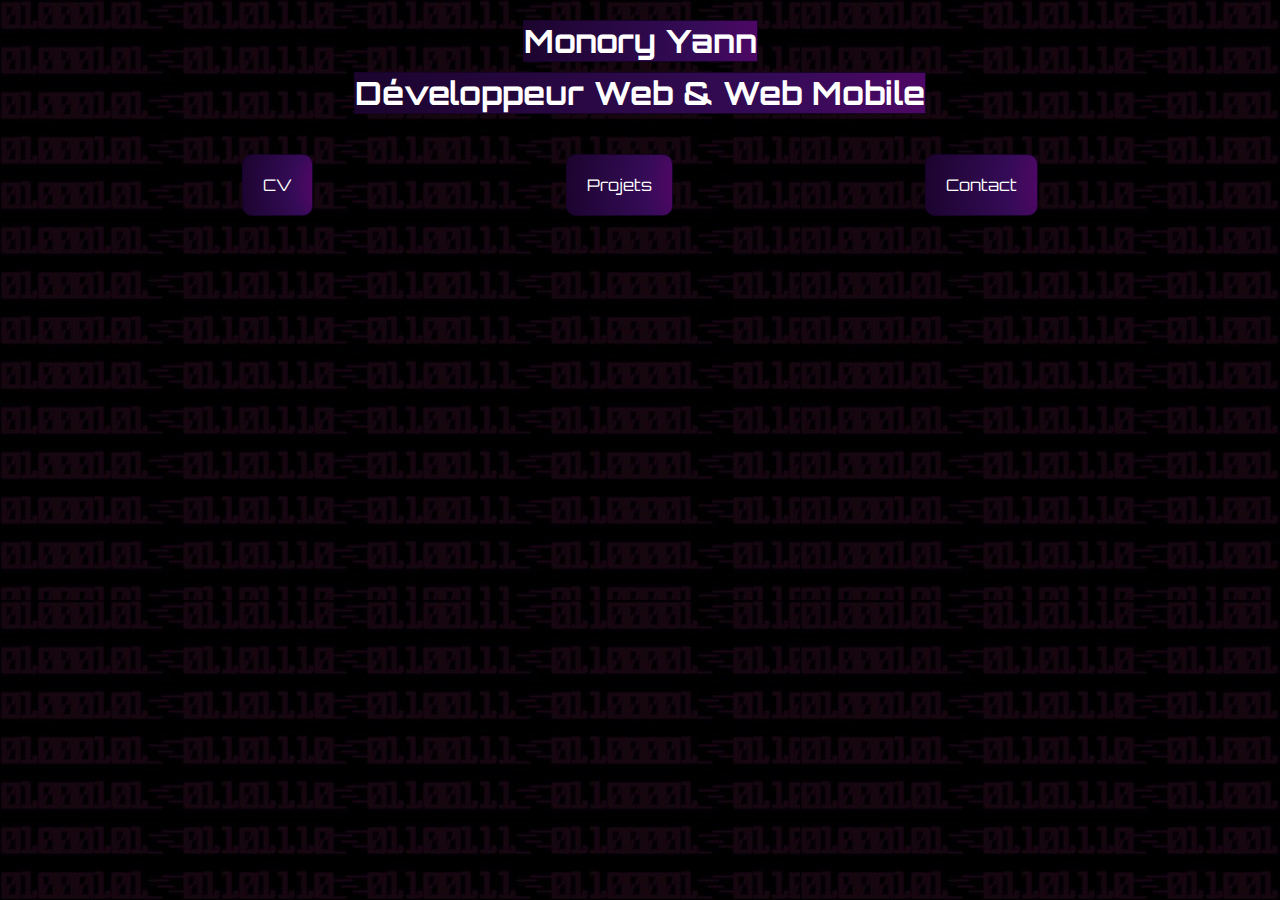
<file: index.html>
<!DOCTYPE html>
<html lang="fr">

<head>
    <meta charset="UTF-8">
    <meta name="viewport" content="width=device-width, initial-scale=1.0">
    <link rel="stylesheet" href="style.css">
    <link rel="preconnect" href="https://fonts.googleapis.com">
    <link rel="preconnect" href="https://fonts.gstatic.com" crossorigin>
    <link
        href="https://fonts.googleapis.com/css2?family=Orbitron:wght@400..900&family=Oswald:wght@200..700&display=swap"
        rel="stylesheet">
    <link rel="icon" href="assets/avatar.jpg">


    <title>Portfolio Monory Yann</title>
</head>


<div id="cursor-trail"></div>




<body>
    <header>
        <h1>Monory Yann</h1>
        <h2>Développeur Web & Web Mobile</h2>
    </header>
    <main>
        <div class="liens">
            <ul>
                <a href="https://mcfourstrings.github.io/CV-Yann-Monory/" target="_blank">
                    <li>CV</li>
                </a>
                <a href="projets.html" >
                    <li>Projets</li>
                </a>
                <a href="contact.html" >
                    <li>Contact</li>
                </a>
            </ul>
        </div>
    </main>





  


</body>


</html>
</file>
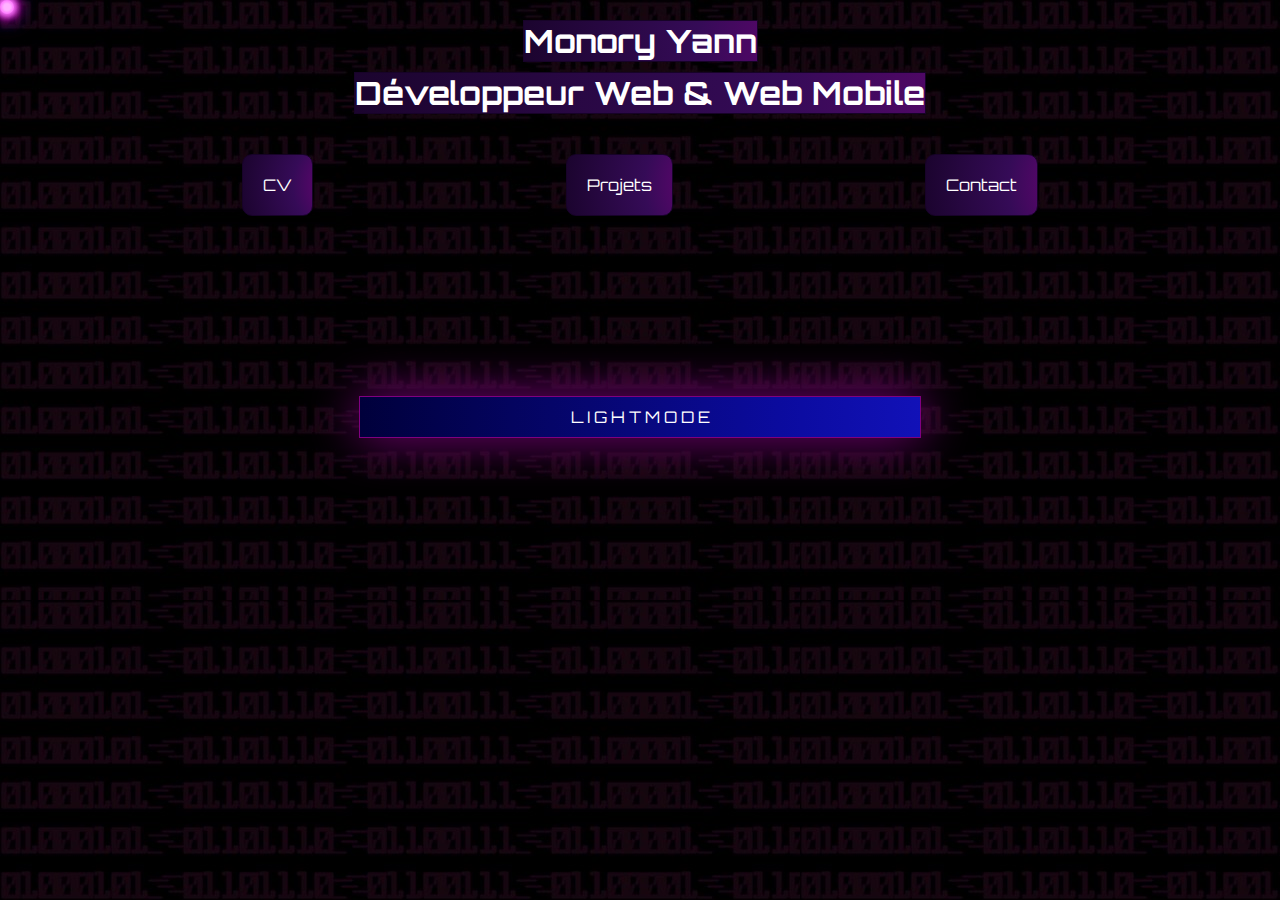
<file: Portfolio/index.html>
<!DOCTYPE html>
<html lang="fr">

<head>
    <meta charset="UTF-8">
    <meta name="viewport" content="width=device-width, initial-scale=1.0">
    <link rel="stylesheet" href="style.css">
    <link rel="preconnect" href="https://fonts.googleapis.com">
    <link rel="preconnect" href="https://fonts.gstatic.com" crossorigin>
    <link
        href="https://fonts.googleapis.com/css2?family=Orbitron:wght@400..900&family=Oswald:wght@200..700&display=swap"
        rel="stylesheet">

    <title>Portfolio Monory Yann</title>
</head>


<div id="cursor-trail"></div>

<script>
    const container = document.getElementById("cursor-trail");

    const DOTS = 12; // longueur de la traînée
    const dots = [];

    for (let i = 0; i < DOTS; i++) {
        const dot = document.createElement("div");
        dot.className = "trail-dot";
        container.appendChild(dot);
        dots.push({ el: dot, x: 0, y: 0 });
    }

    let mouseX = 0;
    let mouseY = 0;

    document.addEventListener("mousemove", (e) => {
        mouseX = e.clientX;
        mouseY = e.clientY;
    });

    function animate() {
        let x = mouseX;
        let y = mouseY;

        dots.forEach((dot, index) => {
            dot.x += (x - dot.x) * 0.35;
            dot.y += (y - dot.y) * 0.35;

            dot.el.style.transform = `translate(${dot.x}px, ${dot.y}px) scale(${1 - index * 0.05})`;
            dot.el.style.opacity = `${1 - index * 0.07}`;

            x = dot.x;
            y = dot.y;
        });

        requestAnimationFrame(animate);
    }

    animate();
</script>


<body>
    <header>
        <h1>Monory Yann</h1>
        <h2>Développeur Web & Web Mobile</h2>
    </header>
    <main>
        <div class="liens">
            <ul>
                <a href="https://mcfourstrings.github.io/CV-Monory-Yann/" target="_blank">
                    <li>CV</li>
                </a>
                <a href="projets.html" target="_blank">
                    <li>Projets</li>
                </a>
                <a href="contact.html" target="_blank">
                    <li>Contact</li>
                </a>
            </ul>
        </div>
    </main>
    <div id="magic">


        <div class="magiczone" id="toggleTheme">
            <p>L I G H T M O D E</p>

        </div>


    </div>




    <script>

        const toggle = document.getElementById("toggleTheme");
        const body = document.body;
        const magicZone = toggle;

        function updateButtonText() {
            const text = magicZone.querySelector("p");
            if (body.classList.contains("bodylight")) {
                text.textContent = "D A R K  M O D E";
            } else {
                text.textContent = "L I G H T  M O D E";
            }
        }


        toggle.addEventListener("click", () => {

            body.classList.toggle("bodylight");
            magicZone.classList.toggle("magiczonelight");
            document.querySelectorAll("h1, h2").forEach(el => {
                el.classList.toggle("titreslight");
            });
            document.querySelectorAll(".trail-dot ").forEach(el => {
                el.classList.toggle("trail-dotlight");
            });
            document.querySelectorAll("*").forEach(el => {
                el.classList.toggle("lightCursor");
            });

            document.querySelectorAll("ul").forEach(el => {
                el.classList.toggle("lightlink");
            });

            updateButtonText();
        });


        document.addEventListener("DOMContentLoaded", updateButtonText);
    </script>



</body>

</html>
</file>
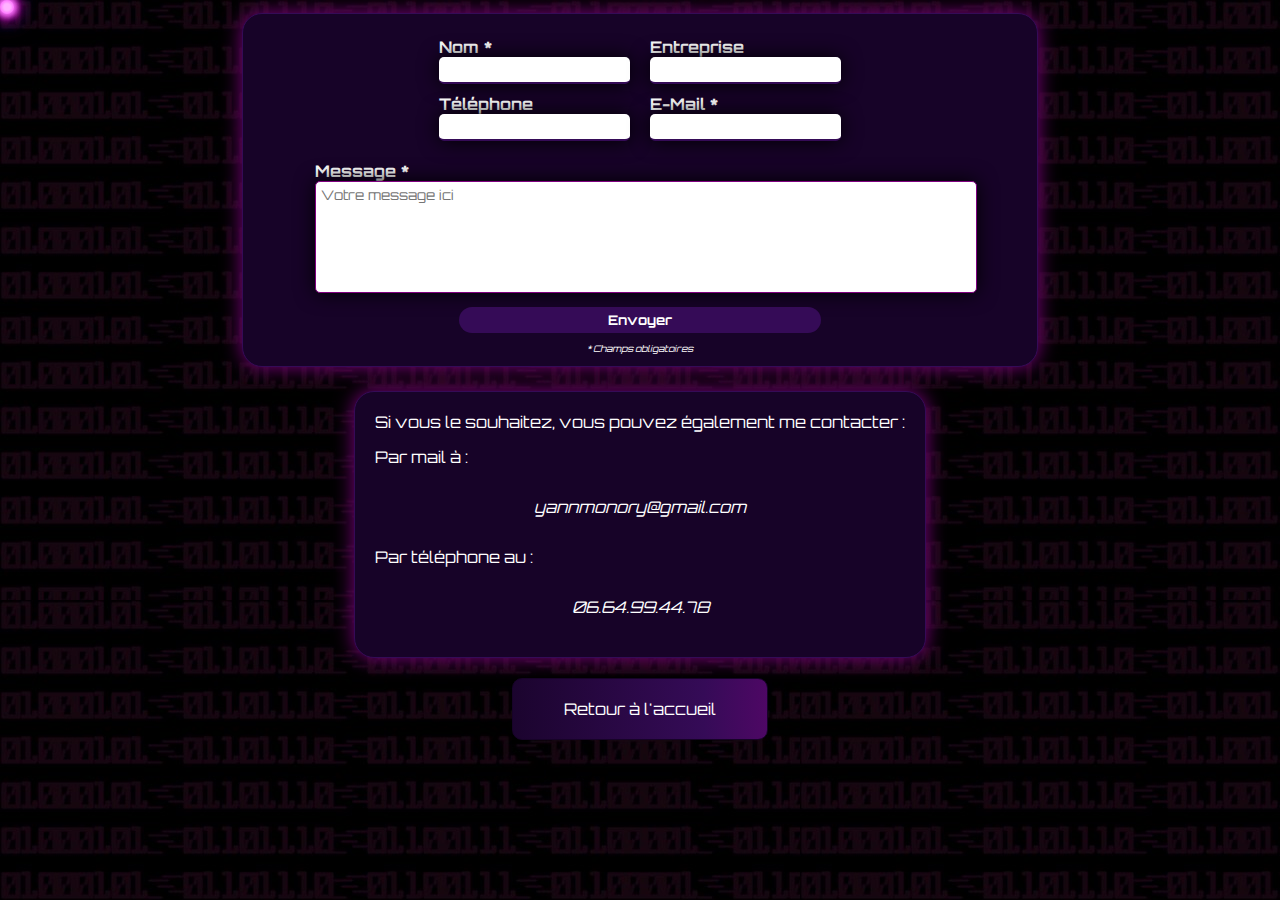
<file: contact.html>
<!DOCTYPE html>
<html lang="fr">

<head>
    <meta charset="UTF-8">
    <meta name="viewport" content="width=device-width, initial-scale=1.0">
    <link rel="stylesheet" href="style.css">
    <link rel="preconnect" href="https://fonts.googleapis.com">
    <link rel="preconnect" href="https://fonts.gstatic.com" crossorigin>
    <link
        href="https://fonts.googleapis.com/css2?family=Orbitron:wght@400..900&family=Oswald:wght@200..700&display=swap"
        rel="stylesheet">

    <title>Contact Monory Yann</title>
</head>
<div id="cursor-trail"></div>

<script>
    const container = document.getElementById("cursor-trail");

    const DOTS = 12; // longueur de la traînée
    const dots = [];

    for (let i = 0; i < DOTS; i++) {
        const dot = document.createElement("div");
        dot.className = "trail-dot";
        container.appendChild(dot);
        dots.push({ el: dot, x: 0, y: 0 });
    }

    let mouseX = 0;
    let mouseY = 0;

    document.addEventListener("mousemove", (e) => {
        mouseX = e.clientX;
        mouseY = e.clientY;
    });

    function animate() {
        let x = mouseX;
        let y = mouseY;

        dots.forEach((dot, index) => {
            dot.x += (x - dot.x) * 0.35;
            dot.y += (y - dot.y) * 0.35;

            dot.el.style.transform = `translate(${dot.x}px, ${dot.y}px) scale(${1 - index * 0.05})`;
            dot.el.style.opacity = `${1 - index * 0.07}`;

            x = dot.x;
            y = dot.y;
        });

        requestAnimationFrame(animate);
    }

    animate();
</script>

<body>
    <div id="ongletContact">
        <div id="contact">
 <form action="https://formspree.io/f/xdalalrb" method="POST">
            <div class="nomTel">
                <p>
                    <legend>Nom *</legend>
                    <input type="text" id="nom" name="nom" aria-required="true" minlength="1" autocomplete="name" required>
                </p>
                <p>
                    <legend>Téléphone</legend>
                    <input type="tel" id="tel" name="tel" maxlength="10" minlength="10" autocomplete="tel">
                </p>

            </div>
            <div class="Mailentreprise">
                <p>
                    <legend>Entreprise</legend>
                    <input type="text" id="Entreprise" name="Entreprise" aria-required="true" minlength="1"  autocomplete="organization">
                </p>
                <p>
                    <legend>E-Mail *</legend>
                    <input type="email" id="mail" name="mail" aria-required="true" autocomplete="email" required>
                </p>
            </div>
            <div class="message">
                <legend>Message *</legend>
                <textarea name="message" required minlength="1" maxlength="250" placeholder="Votre message ici" required></textarea>
            </div>

            <button type="submit">Envoyer</button>

 </form>
            <p class="champsObligatoires">* Champs obligatoires</p>
        </div>

        <div id="contactinfo">
            <p>Si vous le souhaitez, vous pouvez également me contacter :</p>
            <ul>
                <li>Par mail à :</li>
                <a class="liencontact" href="mailto:yannmonory@gmail.com">yannmonory@gmail.com</a>
                <li>Par téléphone au :</li>
                <a class="liencontact" href="tel:0664994478">06.64.99.44.78</a>
            </ul>
        </div>
    </div>

    <footer>
    <div class="retourAccueil">
      <a href="index.html">Retour à l'accueil</a>
    </div>
  </footer>
</body>


</html>
</file>
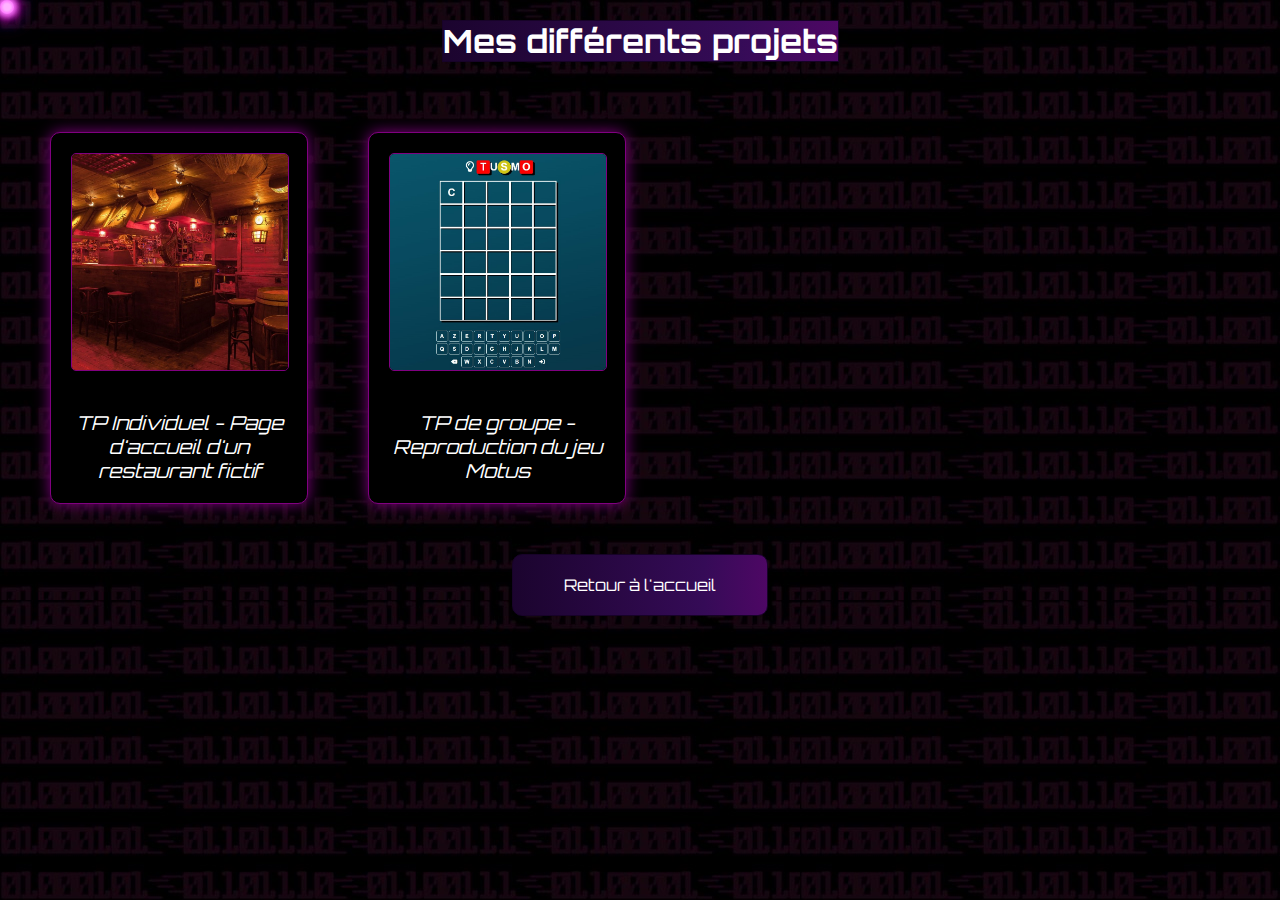
<file: projets.html>
<!DOCTYPE html>
<html lang="fr">

<head>
    <meta charset="UTF-8">
    <meta name="viewport" content="width=device-width, initial-scale=1.0">
    <link rel="stylesheet" href="style.css">
    <link rel="preconnect" href="https://fonts.googleapis.com">
    <link rel="preconnect" href="https://fonts.gstatic.com" crossorigin>
    <link
        href="https://fonts.googleapis.com/css2?family=Orbitron:wght@400..900&family=Oswald:wght@200..700&display=swap"
        rel="stylesheet">
    <link rel="icon" href="assets/avatar.jpg">


    <title>Projets Monory Yann</title>
</head>
<div id="cursor-trail"></div>

<script>
  const container = document.getElementById("cursor-trail");

  const DOTS = 12; // longueur de la traînée
  const dots = [];

  for (let i = 0; i < DOTS; i++) {
    const dot = document.createElement("div");
    dot.className = "trail-dot";
    container.appendChild(dot);
    dots.push({ el: dot, x: 0, y: 0 });
  }

  let mouseX = 0;
  let mouseY = 0;

  document.addEventListener("mousemove", (e) => {
    mouseX = e.clientX;
    mouseY = e.clientY;
  });

  function animate() {
    let x = mouseX;
    let y = mouseY;

    dots.forEach((dot, index) => {
      dot.x += (x - dot.x) * 0.35;
      dot.y += (y - dot.y) * 0.35;

      dot.el.style.transform = `translate(${dot.x}px, ${dot.y}px) scale(${1 - index * 0.05})`;
      dot.el.style.opacity = `${1 - index * 0.07}`;

      x = dot.x;
      y = dot.y;
    });

    requestAnimationFrame(animate);
  }

  animate();
</script>
<body>
    <header>
        <h1>Mes différents projets</h1>
    </header>

    <div id="cartesProjets">
        <div class="projets">
            <a href="https://mcfourstrings.github.io/Restaurant-Fictif/" target="_blank"><img
                    src="assets/taverne-pirate.jpg" alt="taverne pirate"> </a>
            <p><a href="https://mcfourstrings.github.io/Restaurant-Fictif/" target="_blank">TP Individuel - Page d'accueil d'un
                    restaurant fictif</a></p>
        </div>
         <div class="projets">
      <a href="https://nico59710.github.io/TUSMO/" target="_blank"><img src="assets/Tusmo.jpg" alt="Aperçu Tusmo"> </a>
      <p><a href="https://nico59710.github.io/TUSMO/" target="_blank">TP de groupe - Reproduction du jeu Motus</a></p>
    </div>







    </div>

<footer>
    <div class="retourAccueil">
      <a href="index.html">Retour à l'accueil</a>
    </div>
  </footer>
</body>






</html>
</file>
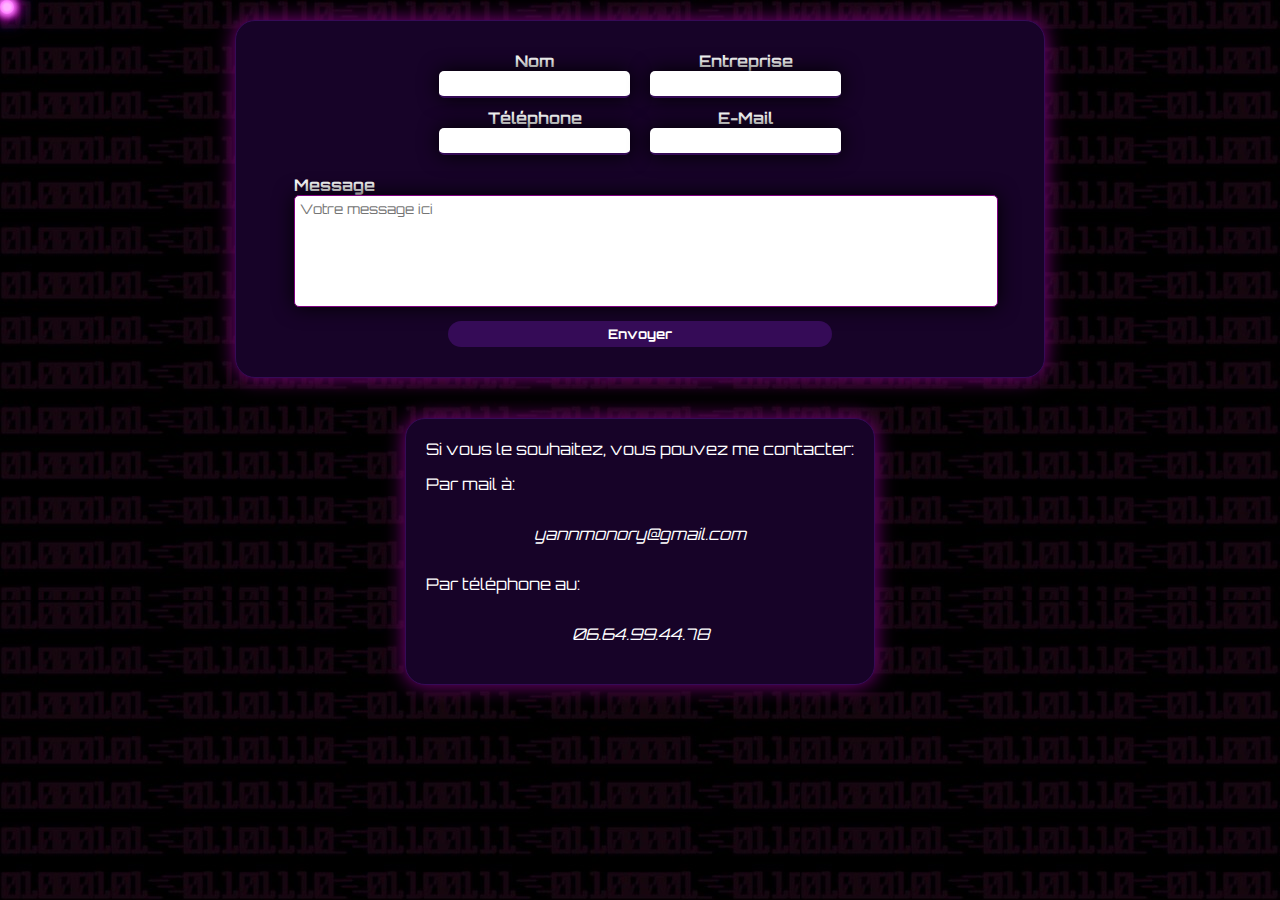
<file: Portfolio/contact.html>
<!DOCTYPE html>
<html lang="fr">

<head>
    <meta charset="UTF-8">
    <meta name="viewport" content="width=device-width, initial-scale=1.0">
    <link rel="stylesheet" href="style.css">
    <link rel="preconnect" href="https://fonts.googleapis.com">
    <link rel="preconnect" href="https://fonts.gstatic.com" crossorigin>
    <link
        href="https://fonts.googleapis.com/css2?family=Orbitron:wght@400..900&family=Oswald:wght@200..700&display=swap"
        rel="stylesheet">

    <title>Contact Monory Yann</title>
</head>
<div id="cursor-trail"></div>

<script>
    const container = document.getElementById("cursor-trail");

    const DOTS = 12; // longueur de la traînée
    const dots = [];

    for (let i = 0; i < DOTS; i++) {
        const dot = document.createElement("div");
        dot.className = "trail-dot";
        container.appendChild(dot);
        dots.push({ el: dot, x: 0, y: 0 });
    }

    let mouseX = 0;
    let mouseY = 0;

    document.addEventListener("mousemove", (e) => {
        mouseX = e.clientX;
        mouseY = e.clientY;
    });

    function animate() {
        let x = mouseX;
        let y = mouseY;

        dots.forEach((dot, index) => {
            dot.x += (x - dot.x) * 0.35;
            dot.y += (y - dot.y) * 0.35;

            dot.el.style.transform = `translate(${dot.x}px, ${dot.y}px) scale(${1 - index * 0.05})`;
            dot.el.style.opacity = `${1 - index * 0.07}`;

            x = dot.x;
            y = dot.y;
        });

        requestAnimationFrame(animate);
    }

    animate();
</script>

<body>
    <div id="ongletContact">
        <div id="contact">

            <div class="nomTel">
                <p>
                    <legend>Nom</legend>
                    <input type="text" id="nom" name="nom" aria-required="true" minlength="1">
                </p>
                <p>
                    <legend>Téléphone</legend>
                    <input type="tel" id="tel" name="tel" maxlength="10" minlength="10">
                </p>

            </div>
            <div class="Mailentreprise">
                <p>
                    <legend>Entreprise</legend>
                    <input type="text" id="Entreprise" name="Entreprise" aria-required="true" minlength="1">
                </p>
                <p>
                    <legend>E-Mail</legend>
                    <input type="email" id="mail" name="mail" aria-required="true">
                </p>
            </div>
            <div class="message">
                <legend>Message</legend>
                <textarea required minlength="1" maxlength="250" placeholder="Votre message ici"></textarea>
            </div>

            <button type="submit">Envoyer</button>


        </div>

        <div id="contactinfo">
            <p>Si vous le souhaitez, vous pouvez me contacter:</p>
            <ul>
                <li>Par mail à:</li>
                <a class="liencontact" href="mailto:yannmonory@gmail.com">yannmonory@gmail.com</a>
                <li>Par téléphone au:</li>
                <a class="liencontact" href="tel:0664994478">06.64.99.44.78</a>
            </ul>
        </div>
    </div>
</body>

</html>
</file>
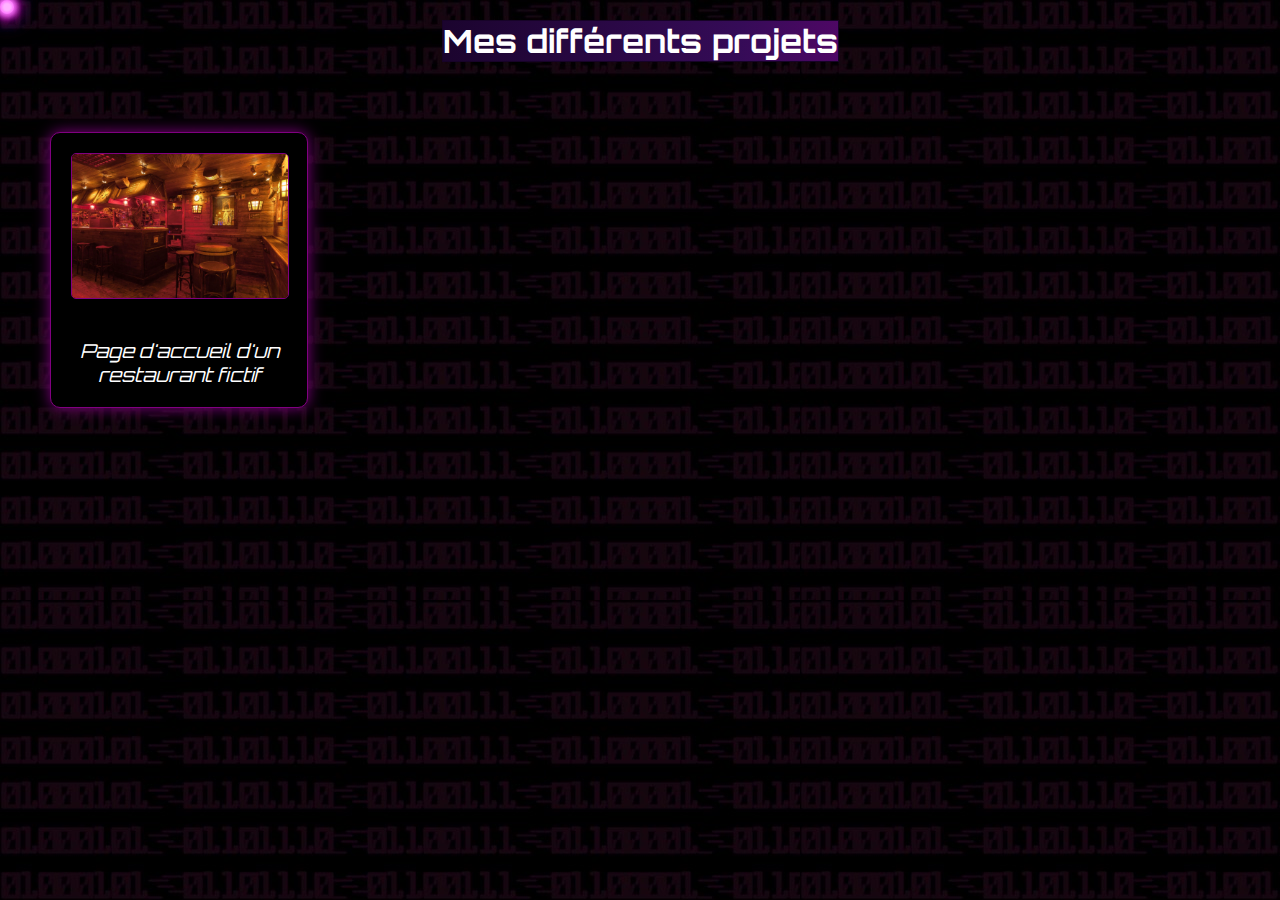
<file: Portfolio/projets.html>
<!DOCTYPE html>
<html lang="fr">

<head>
    <meta charset="UTF-8">
    <meta name="viewport" content="width=device-width, initial-scale=1.0">
    <link rel="stylesheet" href="style.css">
    <link rel="preconnect" href="https://fonts.googleapis.com">
    <link rel="preconnect" href="https://fonts.gstatic.com" crossorigin>
    <link
        href="https://fonts.googleapis.com/css2?family=Orbitron:wght@400..900&family=Oswald:wght@200..700&display=swap"
        rel="stylesheet">

    <title>Projets Monory Yann</title>
</head>
<div id="cursor-trail"></div>

<script>
  const container = document.getElementById("cursor-trail");

  const DOTS = 12; // longueur de la traînée
  const dots = [];

  for (let i = 0; i < DOTS; i++) {
    const dot = document.createElement("div");
    dot.className = "trail-dot";
    container.appendChild(dot);
    dots.push({ el: dot, x: 0, y: 0 });
  }

  let mouseX = 0;
  let mouseY = 0;

  document.addEventListener("mousemove", (e) => {
    mouseX = e.clientX;
    mouseY = e.clientY;
  });

  function animate() {
    let x = mouseX;
    let y = mouseY;

    dots.forEach((dot, index) => {
      dot.x += (x - dot.x) * 0.35;
      dot.y += (y - dot.y) * 0.35;

      dot.el.style.transform = `translate(${dot.x}px, ${dot.y}px) scale(${1 - index * 0.05})`;
      dot.el.style.opacity = `${1 - index * 0.07}`;

      x = dot.x;
      y = dot.y;
    });

    requestAnimationFrame(animate);
  }

  animate();
</script>
<body>
    <header>
        <h1>Mes différents projets</h1>
    </header>

    <div id="cartesProjets">
        <div class="projets">
            <a href="https://mcfourstrings.github.io/Restaurant-Fictif/" target="_blank"><img
                    src="taverne-pirate.jpg" alt="taverne pirate"> </a>
            <p><a href="https://mcfourstrings.github.io/Restaurant-Fictif/" target="_blank">Page d'accueil d'un
                    restaurant fictif</a></p>
        </div>







    </div>


</body>





</html>
</file>
<file: style.css>
* {
     margin: 0;
     padding: 0;
     font-family: "Orbitron";
     font-optical-sizing: auto;
     cursor: url(assets/arrowhead-rounded-outline.svg), auto;
 }

 .lightCursor {
     cursor: url(assets/Light-arrowhead-rounded-outline.svg), auto;
 }





 body {
     background-image: url(assets/background.jpg);
     overflow: hidden;
 }

 .bodylight {
     background-image: url(assets/lightBG.jpg);
     overflow: hidden;
 }

 header {
     display: flex;
     flex-direction: column;
     justify-content: center;
     align-items: center;
     margin-bottom: 40px;
     margin-top: 20px;
     gap: 10px;
     padding-left: 5px;
     padding-right: 5px;

 }

 main {
     margin-bottom: 20vh;
 }


 h1,
 h2 {
     color: white;

     border: 1px solid #170328;
     font-size: xx-large;
     background: #800080;
     background: radial-gradient(circle, rgba(128, 0, 128, 1) 0%, rgba(53, 11, 87, 1) 50%, rgba(27, 4, 46, 1) 100%);
     background-size: 300% 100%;
     animation: animationTest 5s linear infinite alternate;
     animation-fill-mode: both;
     transition: box-shadow 2s, scale 2s;

 }

 .titreslight {
     color: white;

     border: 1px solid #00003B;
     font-size: xx-large;
     background: radial-gradient(circle, rgba(30, 30, 235, 1) 0%, rgba(11, 11, 158, 1) 50%, rgba(0, 0, 59, 1) 100%);
     background-size: 300% 100%;
     animation: animationTest 5s linear infinite alternate;
     animation-fill-mode: both;
     transition: box-shadow 2s, scale 2s;

 }

 ul,
 li,
 a {
     display: flex;
     flex-direction: row;
     justify-content: space-evenly;
     text-decoration: none;
     gap: 10px;
     font-family: "Orbitron";


 }



 a:link,
 a:visited {
     color: white;

     border: 1px solid #170328;
     border-radius: 10px;
     padding: 20px;
     background: #800080;
     background: radial-gradient(circle, rgba(128, 0, 128, 1) 0%, rgba(53, 11, 87, 1) 50%, rgba(27, 4, 46, 1) 100%);
     background-size: 300% 100%;
     animation: animationTest 5s linear infinite alternate;
     animation-fill-mode: both;
     transition: box-shadow 2s, scale 2s;

 }

 .lightlink a:link,
 .lightlink a:visited {
     color: white;
     border: 1px solid #00003B;
     background: radial-gradient(circle,
             rgba(30, 30, 235, 1) 0%,
             rgba(11, 11, 158, 1) 50%,
             rgba(0, 0, 59, 1) 100%);
     background-size: 300% 100%;

     animation: animationTest 5s linear infinite alternate;
     animation-fill-mode: both;
     transition: box-shadow 2s, scale 1.5s;
 }



 a:hover {
     scale: 1.5;
     box-shadow: 0 200px 100px -100px #170328 inset, 0px 0px 15px purple;

 }

 .lightlink {
     a:hover {
         scale: 1.5;
         box-shadow: 0 200px 100px -100px #00003B inset, 0px 0px 15px #1E1EEB;

     }
 }

 @keyframes animationTest {
     0% {
         background-position: 0% 25%;
     }

     25% {
         background-position: 25% 50%;
     }

     50% {
         background-position: 50% 75%;
     }

     75% {
         background-position: 75% 100%;
     }

     100% {
         background-position: 100%;
     }
 }



 #magic {
     display: flex;
     justify-content: space-around;
     align-items: center;
 }



 .magiczone {
     text-align: justify;
     display: flex;
     justify-content: center;
     align-content: center;
     color: white;
     border: 1px solid purple;
     box-shadow: 0px 0px 50px purple;
     background: radial-gradient(circle, rgba(30, 30, 235, 1) 0%, rgba(11, 11, 158, 1) 50%, rgba(0, 0, 59, 1) 100%);
     margin: 0px;
     padding: 10px;
     width: 60vh;
     background-size: 300% 100%;
     animation: animationTest 5s linear infinite alternate;
     animation-fill-mode: both;

 }

 .magiczonelight {
     text-align: justify;
     display: flex;
     justify-content: center;
     align-content: center;
     border: 1px solid darkblue;
     box-shadow: 0px 0px 50px darkblue;
     background: radial-gradient(circle, rgba(128, 0, 128, 1) 0%, rgba(53, 11, 87, 1) 50%, rgba(27, 4, 46, 1) 100%);
     margin: 0px;
     padding: 10px;
     width: 60vh;
     animation: animationTest 5s linear infinite alternate;
     animation-fill-mode: both;
     background-size: 300% 100%;

 }



 #ongletContact {
     display: flex;
     justify-content: center;
     align-items: center;
     flex-direction: column;
     width: 100vw;
 }



 footer{
    display: flex;
    align-items: center;
    justify-content: center;
 }
.retourAccueil{
    width: 20vw;
    transition: none;
   
}
.retourAccueil>a:hover{
    scale: 1;
}

form{
    display: flex;
    align-items: center;
    justify-content: center;
    flex-wrap: wrap;
 }
 #contact {
     display: flex;
     flex-wrap: wrap;
     justify-content: center;
     width: 60vw;
     margin: 1%;
     margin-bottom: 0.3%;
     padding: 1%;
     border: 1px solid #350b57;
     box-shadow: 0px 0px 20px purple;
     background-color: #170328;
     border-radius: 20px;
      
 .champsObligatoires {       
         font-style: italic;
         font-size: xx-small;
         color: white;
     }

     .nomTel {

         display: flex;
         flex-direction: column;
         padding: 10px;
         justify-content: space-evenly;
         gap: 10px;
         ;
     }

     .Mailentreprise {

         display: flex;
         flex-direction: column;
         padding: 10px;
         justify-content: space-evenly;
         gap: 10px;


     }

     textarea {
         resize: none;
         width: 100%;
         height: 100px;
         border-color: purple;
         box-shadow: 0px 0px 20px;
         border-radius: 5px;
         padding: 5px;

     }

     .message {
         width: 90%;

         padding: 10px;
         justify-content: center;

     }

     legend {
         font-weight: bold;
         color: white;
     }

     input {
         height: 25px;
         border: none;
         border-bottom: 2px solid #350b57;

         box-shadow: 0px 0px 20px;
         border-radius: 5px;
     }

     input:focus {
         outline: none;
         border-color: purple;
     }

     button {

         background-color: #350b57;
         color: white;
         width: 50%;
         text-align: center;
         padding: 5px;
         margin-bottom: 10px;
         font-weight: bolder;
         border: none;
         cursor: pointer;
         border-radius: 20px;
         transition: box-shadow 2s, scale 2s;
     }

     button:hover {
         scale: 1.1;
         box-shadow: 0 200px 100px -100px #170328 inset, 0px 0px 15px purple;

     }
 }

 #contactlight {
     display: flex;
     flex-wrap: wrap;
     justify-content: center;
     margin: 20px;
     padding: 20px;
     border: 1px solid #0B0B9E;
     box-shadow: 0px 0px 20px #1E1EEB;
     background-color: #00003B;
     border-radius: 20px;



     .nomTel {

         display: flex;
         flex-direction: column;
         padding: 10px;
         justify-content: space-evenly;
         gap: 10px;
         ;
     }

     .Mailentreprise {

         display: flex;
         flex-direction: column;
         padding: 10px;
         justify-content: space-evenly;
         gap: 10px;


     }

     textarea {
         resize: none;
         width: 100%;
         height: 100px;
         border-color: #1E1EEB;
         box-shadow: 0px 0px 20px;
         border-radius: 5px;
         padding: 5px;

     }

     .message {
         width: 90%;

         padding: 10px;
         justify-content: center;

     }

     legend {
         font-weight: bold;
         color: white;
     }

     input {
         height: 25px;
         border: none;
         border-bottom: 2px solid #0B0B9E;

         box-shadow: 0px 0px 20px;
         border-radius: 5px;
     }

     input:focus {
         outline: none;
         border-color: #1E1EEB;
     }

     button {

         background-color: #0B0B9E;
         color: white;
         width: 50%;
         text-align: center;
         padding: 5px;
         margin-bottom: 10px;
         font-weight: bolder;
         border: none;
         cursor: pointer;
         border-radius: 20px;
         transition: box-shadow 2s, scale 2s;
     }

     button:hover {
         scale: 1.1;
         box-shadow: 0 200px 100px -100px #00003B inset, 0px 0px 15px #1E1EEB;

     }
 }


 #contactinfo {
     display: flex;
     flex-wrap: wrap;
     justify-content: center;
     flex-direction: column;
     margin: 20px;
     padding: 20px;
     border: 1px solid #350b57;
     box-shadow: 0px 0px 20px purple;
     background-color: #170328;
     border-radius: 20px;
     color: white;
     gap: 15px;

     .liencontact {

         color: white;
         background: none;
         border: none;
         padding: 20px;
         font-style: italic;
         transition: scale 1s;

     }

     .liencontact:hover {
         scale: 1.1;
         box-shadow: none;
     }

     ul,
     li {
         display: flex;
         flex-direction: column;
         justify-content: space-evenly;
         text-decoration: none;
         gap: 10px;
     }
 }

 #contactinfolight {
     display: flex;
     flex-wrap: wrap;
     justify-content: center;
     flex-direction: column;
     margin: 20px;
     padding: 20px;
     border: 1px solid #0B0B9E;
     box-shadow: 0px 0px 20px #1E1EEB;
     background-color: #00003B;
     border-radius: 20px;
     color: white;
     gap: 15px;

     .liencontact {

         color: white;
         background: none;
         border: none;
         padding: 20px;
         font-style: italic;
         transition: scale 1s;

     }

     .liencontact:hover {
         scale: 1.1;
         box-shadow: none;
     }

     ul,
     li {
         display: flex;
         flex-direction: column;
         justify-content: space-evenly;
         text-decoration: none;
         gap: 10px;
     }
 }

 #cartesProjets {
     display: flex;
     width: 100%;
     margin: 20px;

     .projets,
     a:link,
     a:visited {
         color: white;
         background: none;
         border: none;
         font-style: italic;

     }

     a:hover {
         scale: 1.0;
         box-shadow: none;
     }

     .projets {
         display: flex;
         width: 20%;
         flex-direction: column;
         align-items: center;
         justify-content: center;
         margin: 30px;
         border: 1px solid purple;
         box-shadow: 0px 0px 15px purple;
         background-color: black;
         border-radius: 10px;
         font-size: larger;
     }

     img {
         width: 100%;
         border: 1px solid purple;
         border-radius: 5px;
         transition: scale 1s;
     }

     img:hover {
         scale: 1.1;
     }

     p {
         text-align: center;
     }
 }

 #cartesProjetslight {
     display: flex;
     width: 100%;
     margin: 20px;

     .projets,
     a:link,
     a:visited {
         color: black;
         background: none;
         border: none;
         font-style: italic;

     }

     a:hover {
         scale: 1.0;
         box-shadow: none;
     }

     .projetslight {
         display: flex;
         width: 20%;
         flex-direction: column;
         align-items: center;
         justify-content: center;
         margin: 30px;
         border: 1px solid #1E1EEB;
         box-shadow: 0px 0px 15px #1E1EEB;
         background-color: white;
         border-radius: 10px;
         font-size: larger;
     }

     img {
         width: 100%;
         border: 1px solid purple;
         border-radius: 5px;
         transition: scale 1s;
     }

     img:hover {
         scale: 1.1;
     }

     p {
         text-align: center;
     }
 }




 #cursor-trail {
     position: fixed;
     top: 0;
     left: 0;
     pointer-events: none;
     z-index: 10000;
 }

 .trail-dot {
     position: absolute;
     width: 14px;
     height: 14px;
     border-radius: 50%;
     background: rgba(190, 90, 255, 0.9);
     filter: brightness(2);
     box-shadow:
         0 0 10px rgba(190, 90, 255, 0.8),
         0 0 20px rgba(150, 0, 255, 0.6),
         0 0 40px rgba(120, 0, 255, 0.4);
 }

 .trail-dotlight {
     position: absolute;
     width: 14px;
     height: 14px;
     border-radius: 50%;
     background: #1E1EEB;
     filter: brightness(2);
     box-shadow:
         0 0 10px #1E1EEB,
         0 0 20px #0B0B9E,
         0 0 40px #00003B;
 }


 @media (max-width: 768px) {

     #cursor-trail,
     .trail-dot {
         display: none;
     }

     body {
         overflow: auto;
     }

     .magiczone {
         display: none;
     }

     ul {
         display: flex;
         align-items: center;
         justify-content: center;
         flex-direction: column;
         flex-wrap: wrap;
         gap: 5vh;
     }

     #contactinfo {
         .liencontact:hover {
             scale: 1.0;
         }
     }

     #contact {
         width: 80vw;
         button:hover {
             scale: 1.0;
         }
     }

     #cartesProjets {
         display: flex;
         flex-direction: column;
         align-items: center;
         width: 100%;
         margin: 10px 0;

         .projets {
             width: 100%;
             max-width: 300px;
             margin: 10px;
         }
     }

     
     img {
         width: 100%;
         border: 1px solid purple;
         border-radius: 5px;
         transition: scale 1s;
     }

     img:hover {
         scale: 1.0;
     }

     p {
         text-align: center;
     }
  .retourAccueil{
        width: 60vw;
     }
     
     }
</file>
<file: Portfolio/style.css>
* {
     margin: 0;
     padding: 0;
     font-family: "Orbitron";
     font-optical-sizing: auto;
     cursor: url(arrowhead-rounded-outline.svg ), auto;
 }

 .lightCursor {
     cursor: url(Light-arrowhead-rounded-outline.svg), auto;
 }





 body {
     background-image: url(background.jpg);
     overflow: hidden;
 }

 .bodylight {
     background-image: url(lightBG.jpg);
     overflow: hidden;
 }

 header {
     display: flex;
     flex-direction: column;
     justify-content: center;
     align-items: center;
     margin-bottom: 40px;
     margin-top: 20px;
     gap: 10px;
     padding-left: 5px;
     padding-right: 5px;

 }

 main {
     margin-bottom: 20vh;
 }


 h1,
 h2 {
     color: white;

     border: 1px solid #170328;
     font-size: xx-large;
     background: #800080;
     background: radial-gradient(circle, rgba(128, 0, 128, 1) 0%, rgba(53, 11, 87, 1) 50%, rgba(27, 4, 46, 1) 100%);
     background-size: 300% 100%;
     animation: animationTest 5s linear infinite alternate;
     animation-fill-mode: both;
     transition: box-shadow 2s, scale 2s;

 }

 .titreslight {
     color: white;

     border: 1px solid #00003B;
     font-size: xx-large;
     background: radial-gradient(circle, rgba(30, 30, 235, 1) 0%, rgba(11, 11, 158, 1) 50%, rgba(0, 0, 59, 1) 100%);
     background-size: 300% 100%;
     animation: animationTest 5s linear infinite alternate;
     animation-fill-mode: both;
     transition: box-shadow 2s, scale 2s;

 }

 ul,
 li,
 a {
     display: flex;
     flex-direction: row;
     justify-content: space-evenly;
     text-decoration: none;
     gap: 10px;
     font-family: "Orbitron";


 }



 a:link,
 a:visited {
     color: white;

     border: 1px solid #170328;
     border-radius: 10px;
     padding: 20px;
     background: #800080;
     background: radial-gradient(circle, rgba(128, 0, 128, 1) 0%, rgba(53, 11, 87, 1) 50%, rgba(27, 4, 46, 1) 100%);
     background-size: 300% 100%;
     animation: animationTest 5s linear infinite alternate;
     animation-fill-mode: both;
     transition: box-shadow 2s, scale 2s;

 }

 .lightlink a:link,
 .lightlink a:visited {
     color: white;
     border: 1px solid #00003B;
     background: radial-gradient(circle,
             rgba(30, 30, 235, 1) 0%,
             rgba(11, 11, 158, 1) 50%,
             rgba(0, 0, 59, 1) 100%);
     background-size: 300% 100%;

     animation: animationTest 5s linear infinite alternate;
     animation-fill-mode: both;
     transition: box-shadow 2s, scale 1.5s;
 }



 a:hover {
     scale: 1.5;
     box-shadow: 0 200px 100px -100px #170328 inset, 0px 0px 15px purple;

 }

 .lightlink {
     a:hover {
         scale: 1.5;
         box-shadow: 0 200px 100px -100px #00003B inset, 0px 0px 15px #1E1EEB;

     }
 }

 @keyframes animationTest {
     0% {
         background-position: 0% 25%;
     }

     25% {
         background-position: 25% 50%;
     }

     50% {
         background-position: 50% 75%;
     }

     75% {
         background-position: 75% 100%;
     }

     100% {
         background-position: 100%;
     }
 }



 #magic {
     display: flex;
     justify-content: space-around;
     align-items: center;
 }



 .magiczone {
     text-align: justify;
     display: flex;
     justify-content: center;
     align-content: center;
     color: white;
     border: 1px solid purple;
     box-shadow: 0px 0px 50px purple;
     background: radial-gradient(circle, rgba(30, 30, 235, 1) 0%, rgba(11, 11, 158, 1) 50%, rgba(0, 0, 59, 1) 100%);
     margin: 0px;
     padding: 10px;
     width: 60vh;
     background-size: 300% 100%;
     animation: animationTest 5s linear infinite alternate;
     animation-fill-mode: both;

 }

 .magiczonelight {
     text-align: justify;
     display: flex;
     justify-content: center;
     align-content: center;
     border: 1px solid darkblue;
     box-shadow: 0px 0px 50px darkblue;
     background: radial-gradient(circle, rgba(128, 0, 128, 1) 0%, rgba(53, 11, 87, 1) 50%, rgba(27, 4, 46, 1) 100%);
     margin: 0px;
     padding: 10px;
     width: 60vh;
     animation: animationTest 5s linear infinite alternate;
     animation-fill-mode: both;
     background-size: 300% 100%;

 }



 #ongletContact {
     display: flex;
     justify-content: center;
     align-items: center;
     flex-direction: column;
     width: 100vw;
 }



 #contact {
     display: flex;
     flex-wrap: wrap;
     justify-content: center;
     width: 60vw;
     margin: 20px;
     padding: 20px;
     border: 1px solid #350b57;
     box-shadow: 0px 0px 20px purple;
     background-color: #170328;
     border-radius: 20px;



     .nomTel {

         display: flex;
         flex-direction: column;
         padding: 10px;
         justify-content: space-evenly;
         gap: 10px;
         ;
     }

     .Mailentreprise {

         display: flex;
         flex-direction: column;
         padding: 10px;
         justify-content: space-evenly;
         gap: 10px;


     }

     textarea {
         resize: none;
         width: 100%;
         height: 100px;
         border-color: purple;
         box-shadow: 0px 0px 20px;
         border-radius: 5px;
         padding: 5px;

     }

     .message {
         width: 90%;

         padding: 10px;
         justify-content: center;

     }

     legend {
         font-weight: bold;
         color: white;
     }

     input {
         height: 25px;
         border: none;
         border-bottom: 2px solid #350b57;

         box-shadow: 0px 0px 20px;
         border-radius: 5px;
     }

     input:focus {
         outline: none;
         border-color: purple;
     }

     button {

         background-color: #350b57;
         color: white;
         width: 50%;
         text-align: center;
         padding: 5px;
         margin-bottom: 10px;
         font-weight: bolder;
         border: none;
         cursor: pointer;
         border-radius: 20px;
         transition: box-shadow 2s, scale 2s;
     }

     button:hover {
         scale: 1.1;
         box-shadow: 0 200px 100px -100px #170328 inset, 0px 0px 15px purple;

     }
 }

 #contactlight {
     display: flex;
     flex-wrap: wrap;
     justify-content: center;
     margin: 20px;
     padding: 20px;
     border: 1px solid #0B0B9E;
     box-shadow: 0px 0px 20px #1E1EEB;
     background-color: #00003B;
     border-radius: 20px;



     .nomTel {

         display: flex;
         flex-direction: column;
         padding: 10px;
         justify-content: space-evenly;
         gap: 10px;
         ;
     }

     .Mailentreprise {

         display: flex;
         flex-direction: column;
         padding: 10px;
         justify-content: space-evenly;
         gap: 10px;


     }

     textarea {
         resize: none;
         width: 100%;
         height: 100px;
         border-color: #1E1EEB;
         box-shadow: 0px 0px 20px;
         border-radius: 5px;
         padding: 5px;

     }

     .message {
         width: 90%;

         padding: 10px;
         justify-content: center;

     }

     legend {
         font-weight: bold;
         color: white;
     }

     input {
         height: 25px;
         border: none;
         border-bottom: 2px solid #0B0B9E;

         box-shadow: 0px 0px 20px;
         border-radius: 5px;
     }

     input:focus {
         outline: none;
         border-color: #1E1EEB;
     }

     button {

         background-color: #0B0B9E;
         color: white;
         width: 50%;
         text-align: center;
         padding: 5px;
         margin-bottom: 10px;
         font-weight: bolder;
         border: none;
         cursor: pointer;
         border-radius: 20px;
         transition: box-shadow 2s, scale 2s;
     }

     button:hover {
         scale: 1.1;
         box-shadow: 0 200px 100px -100px #00003B inset, 0px 0px 15px #1E1EEB;

     }
 }


 #contactinfo {
     display: flex;
     flex-wrap: wrap;
     justify-content: center;
     flex-direction: column;
     margin: 20px;
     padding: 20px;
     border: 1px solid #350b57;
     box-shadow: 0px 0px 20px purple;
     background-color: #170328;
     border-radius: 20px;
     color: white;
     gap: 15px;

     .liencontact {

         color: white;
         background: none;
         border: none;
         padding: 20px;
         font-style: italic;
         transition: scale 1s;

     }

     .liencontact:hover {
         scale: 1.1;
         box-shadow: none;
     }

     ul,
     li {
         display: flex;
         flex-direction: column;
         justify-content: space-evenly;
         text-decoration: none;
         gap: 10px;
     }
 }

 #contactinfolight {
     display: flex;
     flex-wrap: wrap;
     justify-content: center;
     flex-direction: column;
     margin: 20px;
     padding: 20px;
     border: 1px solid #0B0B9E;
     box-shadow: 0px 0px 20px #1E1EEB;
     background-color: #00003B;
     border-radius: 20px;
     color: white;
     gap: 15px;

     .liencontact {

         color: white;
         background: none;
         border: none;
         padding: 20px;
         font-style: italic;
         transition: scale 1s;

     }

     .liencontact:hover {
         scale: 1.1;
         box-shadow: none;
     }

     ul,
     li {
         display: flex;
         flex-direction: column;
         justify-content: space-evenly;
         text-decoration: none;
         gap: 10px;
     }
 }

 #cartesProjets {
     display: flex;
     width: 100%;
     margin: 20px;

     .projets,
     a:link,
     a:visited {
         color: white;
         background: none;
         border: none;
         font-style: italic;

     }

     a:hover {
         scale: 1.0;
         box-shadow: none;
     }

     .projets {
         display: flex;
         width: 20%;
         flex-direction: column;
         align-items: center;
         justify-content: center;
         margin: 30px;
         border: 1px solid purple;
         box-shadow: 0px 0px 15px purple;
         background-color: black;
         border-radius: 10px;
         font-size: larger;
     }

     img {
         width: 100%;
         border: 1px solid purple;
         border-radius: 5px;
         transition: scale 1s;
     }

     img:hover {
         scale: 1.1;
     }

     p {
         text-align: center;
     }
 }

 #cartesProjetslight {
     display: flex;
     width: 100%;
     margin: 20px;

     .projets,
     a:link,
     a:visited {
         color: black;
         background: none;
         border: none;
         font-style: italic;

     }

     a:hover {
         scale: 1.0;
         box-shadow: none;
     }

     .projetslight {
         display: flex;
         width: 20%;
         flex-direction: column;
         align-items: center;
         justify-content: center;
         margin: 30px;
         border: 1px solid #1E1EEB;
         box-shadow: 0px 0px 15px #1E1EEB;
         background-color: white;
         border-radius: 10px;
         font-size: larger;
     }

     img {
         width: 100%;
         border: 1px solid purple;
         border-radius: 5px;
         transition: scale 1s;
     }

     img:hover {
         scale: 1.1;
     }

     p {
         text-align: center;
     }
 }




 #cursor-trail {
     position: fixed;
     top: 0;
     left: 0;
     pointer-events: none;
     z-index: 10000;
 }

 .trail-dot {
     position: absolute;
     width: 14px;
     height: 14px;
     border-radius: 50%;
     background: rgba(190, 90, 255, 0.9);
     filter: brightness(2);
     box-shadow:
         0 0 10px rgba(190, 90, 255, 0.8),
         0 0 20px rgba(150, 0, 255, 0.6),
         0 0 40px rgba(120, 0, 255, 0.4);
 }

 .trail-dotlight {
     position: absolute;
     width: 14px;
     height: 14px;
     border-radius: 50%;
     background: #1E1EEB;
     filter: brightness(2);
     box-shadow:
         0 0 10px #1E1EEB,
         0 0 20px #0B0B9E,
         0 0 40px #00003B;
 }


 @media (max-width: 768px) {

     #cursor-trail,
     .trail-dot {
         display: none;
     }

     body {
         overflow: auto;
     }

     .magiczone {
         display: none;
     }

     ul {
         display: flex;
         align-items: center;
         justify-content: center;
         flex-direction: column;
         flex-wrap: wrap;
         gap: 5vh;
     }

     #contactinfo {
         .liencontact:hover {
             scale: 1.0;
         }
     }

     #contact {
         button:hover {
             scale: 1.0;
         }
     }

     #cartesProjets {
         display: flex;
         flex-direction: column;
         align-items: center;
         width: 100%;
         margin: 10px 0;

         .projets {
             width: 100%;
             max-width: 300px;
             margin: 10px;
         }
     }

     
     }

     
     img {
         width: 100%;
         border: 1px solid purple;
         border-radius: 5px;
         transition: scale 1s;
     }

     img:hover {
         scale: 1.0;
     }

     p {
         text-align: center;
     }
</file>
